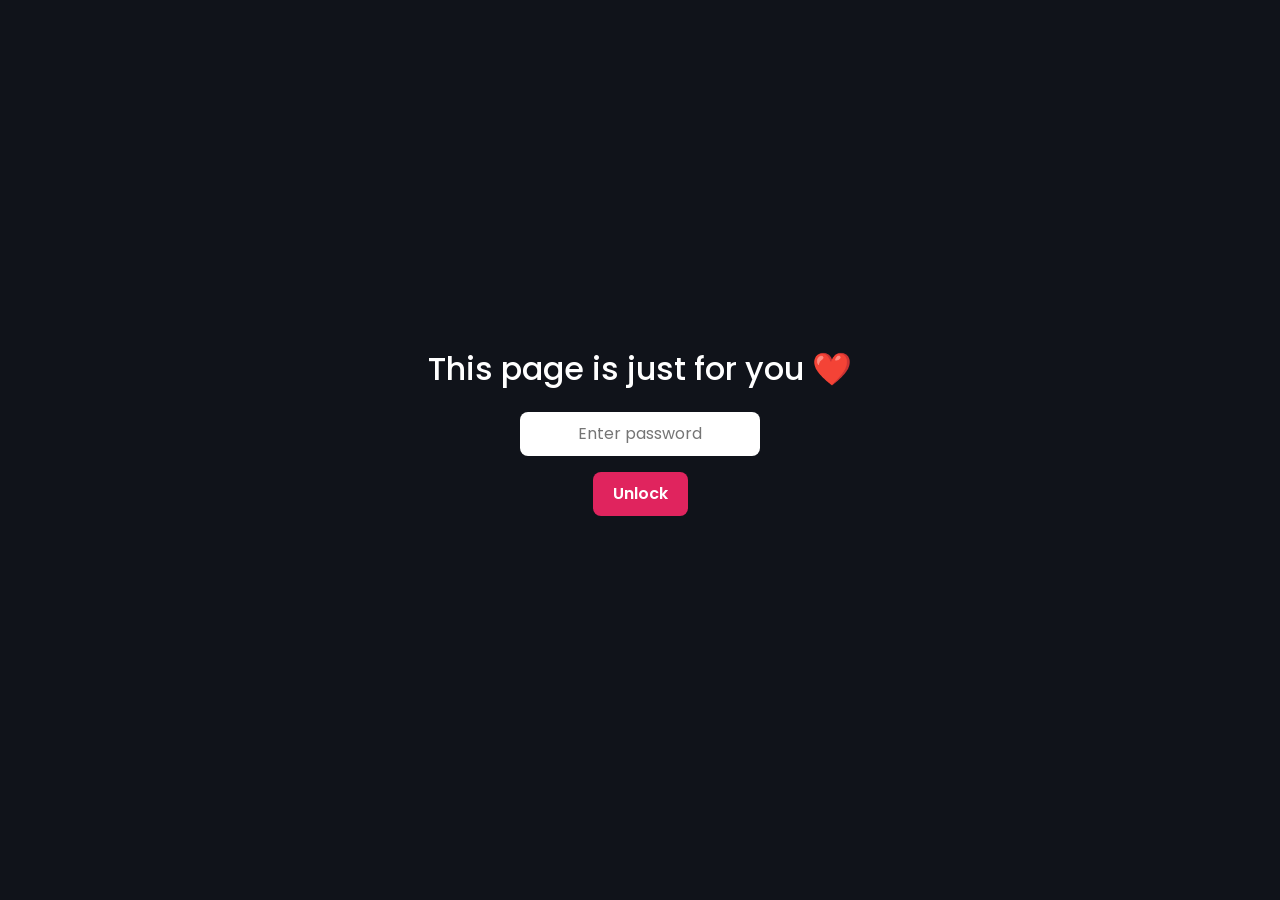
<file: index.html>
<!DOCTYPE html>
<html lang="en">
<head>
  <meta charset="UTF-8">
  <meta name="viewport" content="width=device-width, initial-scale=1.0">
  <title>For My Love ❤️</title>

  <link href="https://cdn.jsdelivr.net/npm/bootstrap@5.3.3/dist/css/bootstrap.min.css" rel="stylesheet">
  <link rel="stylesheet" href="https://cdn.jsdelivr.net/npm/bootstrap-icons@1.11.3/font/bootstrap-icons.min.css">
  <link href="https://fonts.googleapis.com/css2?family=Poppins:wght@300;400;600;700&display=swap" rel="stylesheet">

  <style>
    body {
      margin: 0;
      height: 100vh;
      background: #10131a;
      display: flex;
      align-items: center;
      justify-content: center;
      font-family: 'Poppins', sans-serif;
    }
    #passwordGate {
      display: flex;
      flex-direction: column;
      align-items: center;
      gap: 16px;
      color: #fff;
      text-align: center;
      padding: 20px;
    }
    #passwordGate input {
      padding: 10px 14px;
      border-radius: 8px;
      border: none;
      outline: none;
      font-size: 16px;
      text-align: center;
      width: 240px;
    }
    #passwordGate button {
      padding: 10px 20px;
      border-radius: 8px;
      border: none;
      background: #e0245e;
      color: #fff;
      font-weight: 600;
      cursor: pointer;
    }
    #passwordGate button:hover {
      background: #c31d4f;
    }
    #passwordError {
      color: #ff6b6b;
      font-size: 14px;
      min-height: 18px;
    }
  </style>
</head>

<body>

<div id="passwordGate">
  <h2><i class="bi bi-lock-heart-fill"></i> This page is just for you ❤️</h2>
  <input type="password" id="passwordInput" placeholder="Enter password" autocomplete="off">
  <button onclick="checkPassword()">Unlock</button>
  <div id="passwordError"></div>
</div>

<script>
  const CORRECT_PASSWORD = "jadeANDviolet";

  function checkPassword() {
    const input = document.getElementById("passwordInput").value;
    const error = document.getElementById("passwordError");

    if (input === CORRECT_PASSWORD) {
      window.location.href = "loading.html";
    } else {
      error.textContent = "Oops, wrong password. Try again ❤️";
    }
  }

  document.getElementById("passwordInput").addEventListener("keyup", function (e) {
    if (e.key === "Enter") {
      checkPassword();
    }
  });
</script>

</body>
</html>
</file>
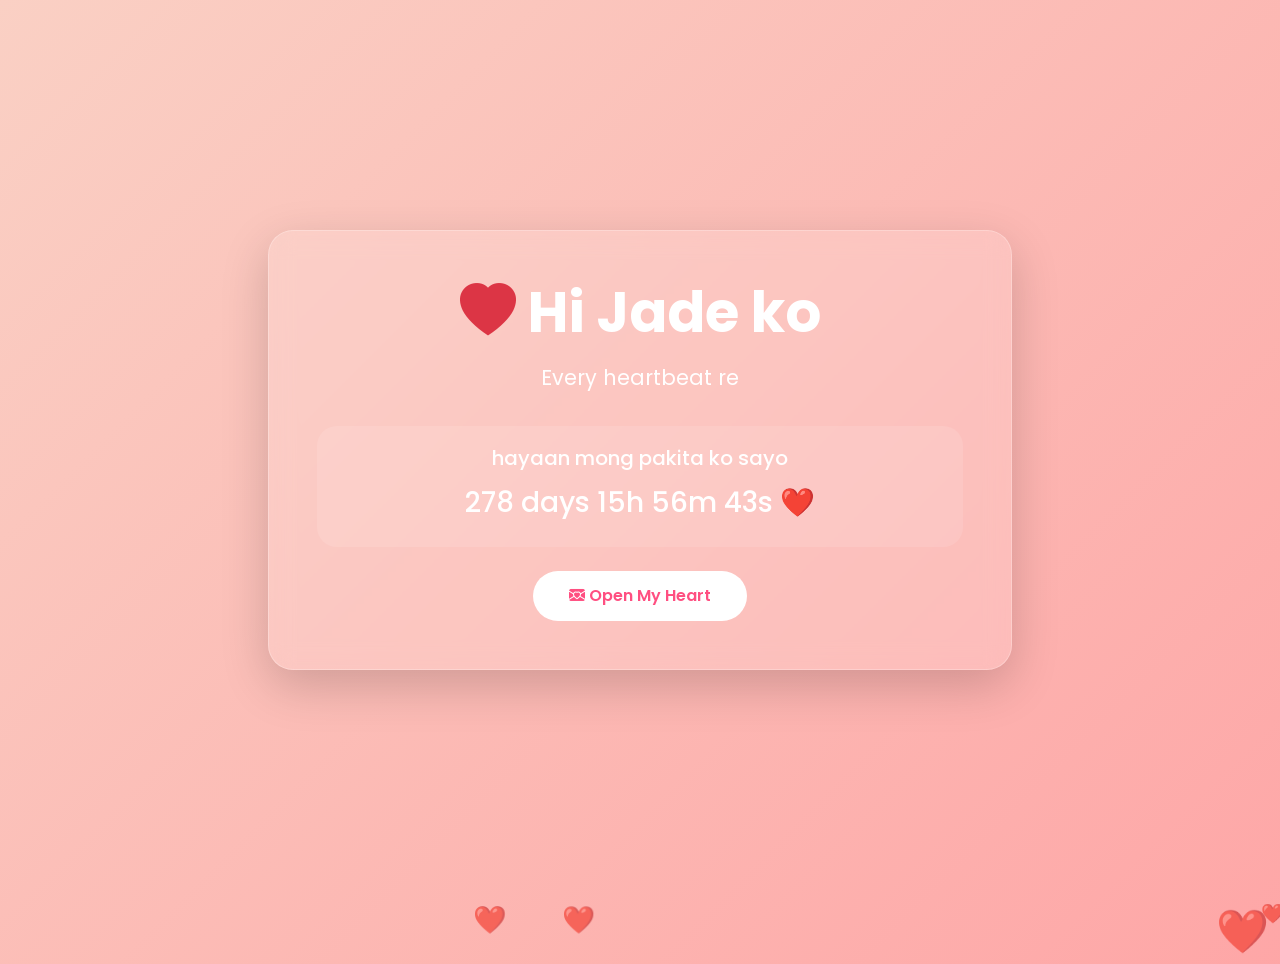
<file: iloveyou.html>
<!DOCTYPE html>
<html lang="en">
<head>
  <meta charset="UTF-8">
  <meta name="viewport" content="width=device-width, initial-scale=1.0">
  <title>For My Love ❤️</title>

  <link href="https://cdn.jsdelivr.net/npm/bootstrap@5.3.3/dist/css/bootstrap.min.css" rel="stylesheet">
  <link rel="stylesheet" href="https://cdn.jsdelivr.net/npm/bootstrap-icons@1.11.3/font/bootstrap-icons.min.css">
  <link href="https://fonts.googleapis.com/css2?family=Poppins:wght@300;400;600;700&display=swap" rel="stylesheet">
  <link rel="stylesheet" href="love.css">
</head>

<body>
<audio id="bgMusic" loop>
  <source src="music.mp3" type="audio/mpeg">
</audio>

<div class="container h-100 d-flex justify-content-center align-items-center">

  <div class="glass shadow-lg p-5 text-center col-lg-8">

    <h1 class="title mb-3">
      <i class="bi bi-heart-fill text-danger"></i>
      Hi Jade ko
    </h1>

    <p id="typing"></p>

    <div class="timer-box my-4">

      <h5 class="mb-3">
        <i class="bi bi-clock-heart"></i>
        hayaan mong pakita ko sayo
      </h5>

      <h3 id="timer"></h3>

    </div>

    <button class="btn btn-love"
            data-bs-toggle="modal"
            data-bs-target="#loveModal">

      <i class="bi bi-envelope-heart-fill"></i>
      Open My Heart

    </button>

  </div>

</div>


<div class="modal fade" id="loveModal">

  <div class="modal-dialog modal-dialog-centered">

    <div class="modal-content rounded-4">

      <div class="modal-header">

        <h4 class="modal-title">
          ❤️ A Message For You Jade
        </h4>

        <button class="btn-close"
                data-bs-dismiss="modal"></button>

      </div>

      <div class="modal-body text-center">

        <h5>Ikaw yung pinaka magandang blessing na dumating sa buhay ko .</h5>

        <p>
          Thank you for everything,
          Salamat dahil andyan ka kasama ko parin,
          hindi ka din sumuko kahit ganito ako,
          super thankful ako sayo, for letting love you,
          and every memory we've created.
          alam ko jade like theres time nagseselos ako
          tapos nanahimik na down pero alam mo yun,
          andyan ka sobrang salamat po jade ko,
          mahal na mahal po kita jade hindi ko pagpapalit
          yan sa kahit anong bagay,
          Loving you is more precious than any gem.
          Every single day with you feels like a gift,
          and I am so incredibly grateful to have you by my side.
          sana pag pasensyahan mo pa po ako hehehehhehe kasi hindi na ako aalis sa tabi mo.
          Sorry na agad sa susunod kong pagiging tahimik kapag nagseselos,
          pero promise, love na love kita.
          Basta tandaan mo, ikaw lang ang Jade ko ha? No exchange, no return!
          Kahit may mga tampuhan, asahan mo na ikaw at ikaw pa rin
          ang pipiliin ko sa bawat dulo ng araw.
          sisikapin kong mag behave lang hehhehehehhe
          Excited na ako sa marami pang memories na gagawin nating dalawa.
          iloveyou po Jade ko.
          P.S pasensya na sa code ko on the spot po kasi hehehhehehe
          <br><br>
          kahit anong mangyari, kahit anong kaharapin natin sa bagong umaga,
          or kahit anong problem pa po yan.
          I will continue choosing you.
          <br>
          ILOVEYOU PO ❤️
        </p>

      </div>

    </div>

  </div>

</div>


<script src="https://cdn.jsdelivr.net/npm/bootstrap@5.3.3/dist/js/bootstrap.bundle.min.js"></script>
<script src="love.js"></script>

</body>
</html>
</file>
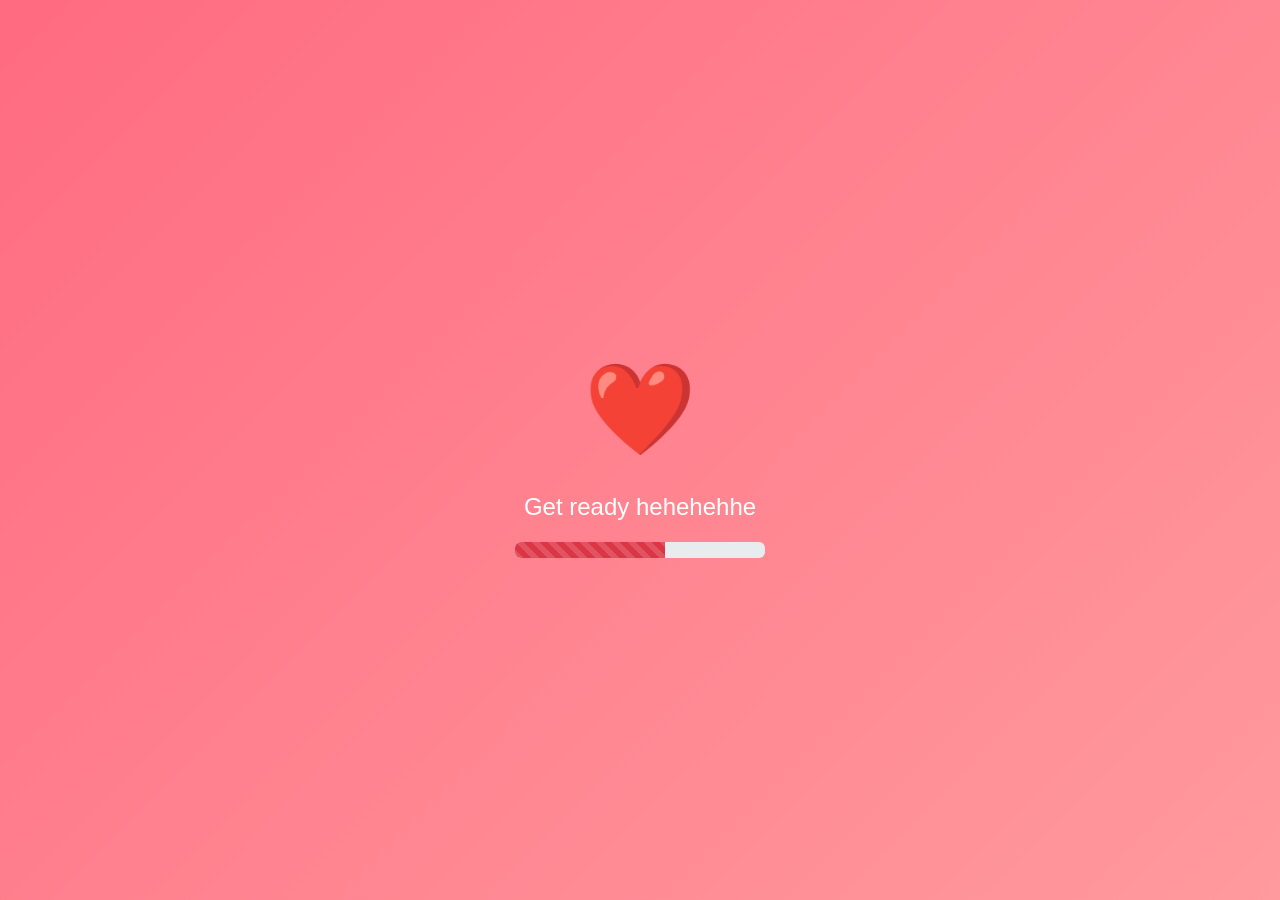
<file: loading.html>
<!DOCTYPE html>
<html lang="en">
<head>
  <meta charset="UTF-8">
  <title><!DOCTYPE html>
    <html lang="en">
    <head>
    <meta charset="UTF-8">
    <meta name="viewport" content="width=device-width, initial-scale=1.0">
    <title>Loading...</title>

  <link href="https://cdn.jsdelivr.net/npm/bootstrap@5.3.3/dist/css/bootstrap.min.css" rel="stylesheet">

  <style>

    body{
      margin:0;
      height:100vh;
      display:flex;
      justify-content:center;
      align-items:center;
      background:linear-gradient(135deg,#ff6b81,#ff9a9e);
      color:white;
      font-family:Poppins,sans-serif;
      overflow:hidden;
    }

    .heart{
      font-size:90px;
      animation:beat 1s infinite;
    }

    @keyframes beat{
      0%{transform:scale(1);}
      25%{transform:scale(1.3);}
      50%{transform:scale(1);}
      75%{transform:scale(1.3);}
      100%{transform:scale(1);}
    }

    .progress{
      width:250px;
      margin-top:20px;
    }

  </style>
</head>

<body>

<div class="text-center">

  <div class="heart">❤️</div>

  <h4 class="mt-3">Get ready hehehehhe</h4>

  <div class="progress">
    <div id="bar" class="progress-bar bg-danger progress-bar-striped progress-bar-animated" style="width:0%"></div>
  </div>

</div>

<script>
  let bar = document.getElementById("bar");
  let width = 0;

  let load = setInterval(() => {
    width += 2;
    bar.style.width = width + "%";

    if(width >= 100){
      clearInterval(load);

      setTimeout(() => {
        window.location.href = "question.html";
      }, 500);
    }
  }, 30);
</script>

</body>
</html>
</title>
</head>
<body>

</body>
</html>
</file>
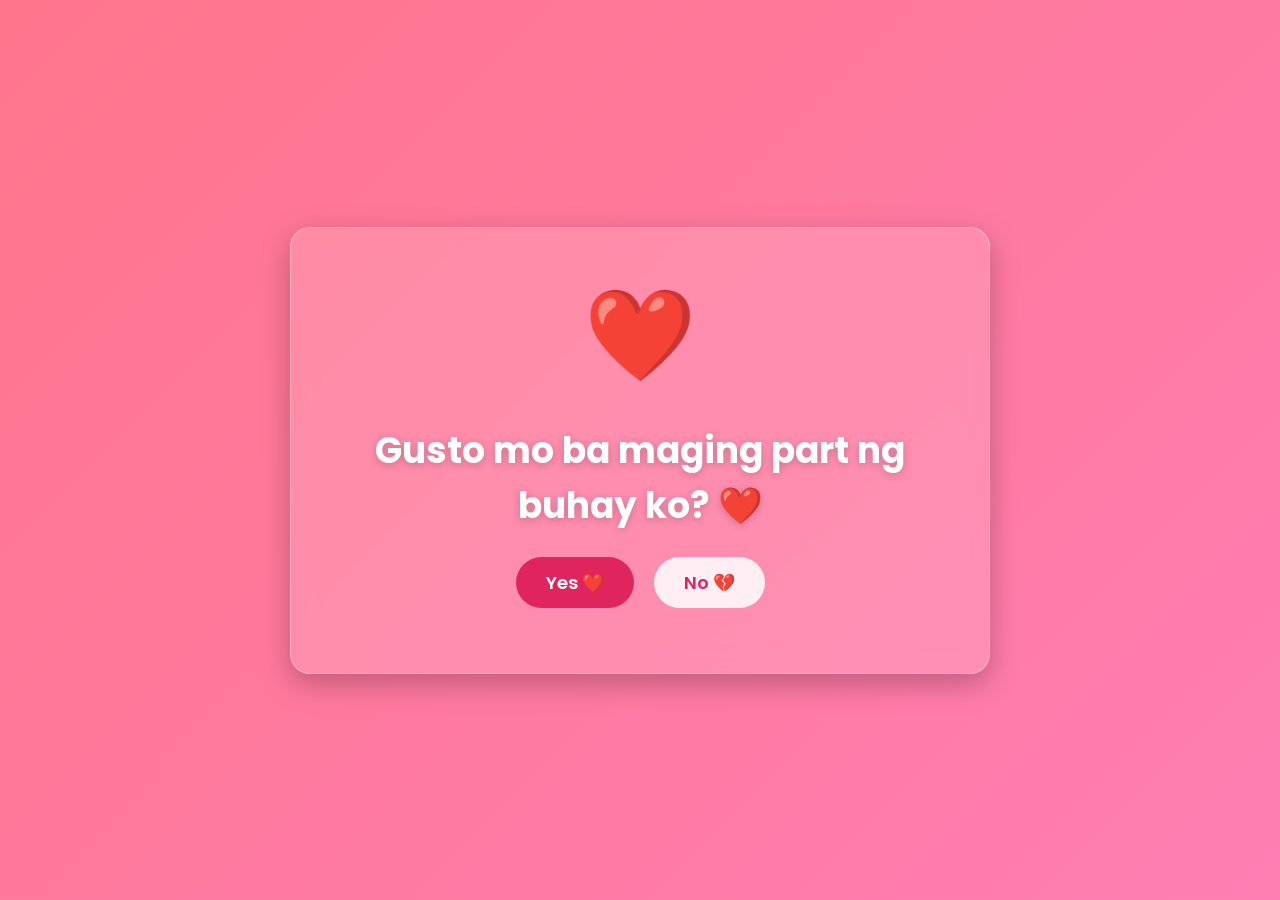
<file: question.html>
<!DOCTYPE html>
<html lang="en">
<head>
  <meta charset="UTF-8">
  <meta name="viewport" content="width=device-width, initial-scale=1.0">
  <meta name="color-scheme" content="light">
  <title>❤️</title>

  <link href="https://fonts.googleapis.com/css2?family=Poppins:wght@300;400;600;700&display=swap" rel="stylesheet">

  <style>
    *{
      margin:0;
      padding:0;
      box-sizing:border-box;
      font-family:'Poppins', sans-serif;
    }
    html {
      color-scheme: light;
    }
    body{
      display:flex;
      justify-content:center;
      align-items:center;
      min-height:100vh;
      background: linear-gradient(135deg, #ff758c, #ff7eb3);
      overflow:hidden;
    }
    .card{
      background: rgba(255, 255, 255, 0.15);
      backdrop-filter: blur(12px);
      -webkit-backdrop-filter: blur(12px);
      border: 1px solid rgba(255, 255, 255, 0.3);
      width:700px;
      max-width: 90vw;
      padding:40px;
      border-radius:20px;
      box-shadow:0 10px 30px rgba(0,0,0,.25);
      text-align:center;
    }
    .gif-container{
      display:flex;
      justify-content:center;
      margin-bottom:20px;
    }
    .beating-heart{
      font-size: 90px;
      animation: beat 1.1s infinite ease-in-out;
    }
    @keyframes beat {
      0%, 100% { transform: scale(1); }
      25% { transform: scale(1.2); }
      50% { transform: scale(0.95); }
      75% { transform: scale(1.15); }
    }
    h1{
      color:#fff;
      font-size:36px;
      font-weight: 700;
      margin:20px 0;
      text-shadow: 0 2px 8px rgba(0,0,0,0.2);
    }
    .buttons{
      display:flex;
      justify-content:center;
      align-items:center;
      gap:20px;
      margin-top:20px;
      height:60px;
    }
    button{
      padding:12px 30px;
      border:none;
      border-radius:30px;
      font-size:18px;
      font-weight: 600;
      cursor:pointer;
      transition:.3s;
    }
    .yes-btn{
      background:#e0245e;
      color:#fff;
    }
    .yes-btn:hover{
      background:#c31d4f;
    }
    .no-btn{
      background: rgba(255, 255, 255, 0.85);
      color:#e0245e;
    }
    #message{
      margin-top:20px;
      color:#fff;
      font-size:22px;
      font-weight:bold;
    }
  </style>
</head>
<body>
<div class="card">
  <div class="gif-container">
    <div class="beating-heart">❤️</div>
  </div>
  <h1>Gusto mo ba maging part ng buhay ko? ❤️</h1>
  <div class="buttons">
    <button class="yes-btn" onclick="yesClick()">Yes ❤️</button>
    <button class="no-btn" id="noBtn">No 💔</button>
  </div>
  <p id="message"></p>
</div>
<script>
  const noBtn = document.getElementById("noBtn");
  function moveButton() {
    noBtn.style.position = "fixed";
    const maxX = window.innerWidth - noBtn.offsetWidth;
    const maxY = window.innerHeight - noBtn.offsetHeight;
    const x = Math.random() * maxX;
    const y = Math.random() * maxY;
    noBtn.style.left = x + "px";
    noBtn.style.top = y + "px";
  }
  noBtn.addEventListener("mouseenter", moveButton);
  noBtn.addEventListener("click", moveButton);
  function yesClick() {
    window.location.href = "iloveyou.html";
  }
</script>
</body>
</html>
</file>
<file: love.css>
*{
  margin:0;
  padding:0;
  box-sizing:border-box;
}

body{
  font-family:'Poppins',sans-serif;
  height:100vh;
  overflow:hidden;

  background:linear-gradient(-45deg,#ff6b81,#ff758c,#ff9a9e,#fad0c4);
  background-size:400% 400%;
  animation:bgAnimation 12s ease infinite;
}

@keyframes bgAnimation{

  0%{
    background-position:0% 50%;
  }

  50%{
    background-position:100% 50%;
  }

  100%{
    background-position:0% 50%;
  }

}

.glass{

  background:rgba(255,255,255,.15);

  backdrop-filter:blur(12px);

  border-radius:25px;

  border:1px solid rgba(255,255,255,.25);

  color:#fff;

}

.title{

  font-size:3.5rem;

  font-weight:700;

}

#typing{

  font-size:1.3rem;

  min-height:40px;

}

.timer-box{

  background:rgba(255,255,255,.1);

  border-radius:20px;

  padding:20px;

}

.btn-love{

  background:#fff;

  color:#ff4f81;

  border-radius:50px;

  padding:12px 35px;

  font-weight:600;

  transition:.3s;

}

.btn-love:hover{

  background:#ff4f81;

  color:#fff;

  transform:scale(1.05);

}

.heart{

  position:absolute;

  color:#fff;

  opacity:.7;

  animation:float linear infinite;

}

@keyframes float{

  from{

    transform:translateY(100vh) rotate(0deg);

  }

  to{

    transform:translateY(-120px) rotate(360deg);

  }

}
</file>
